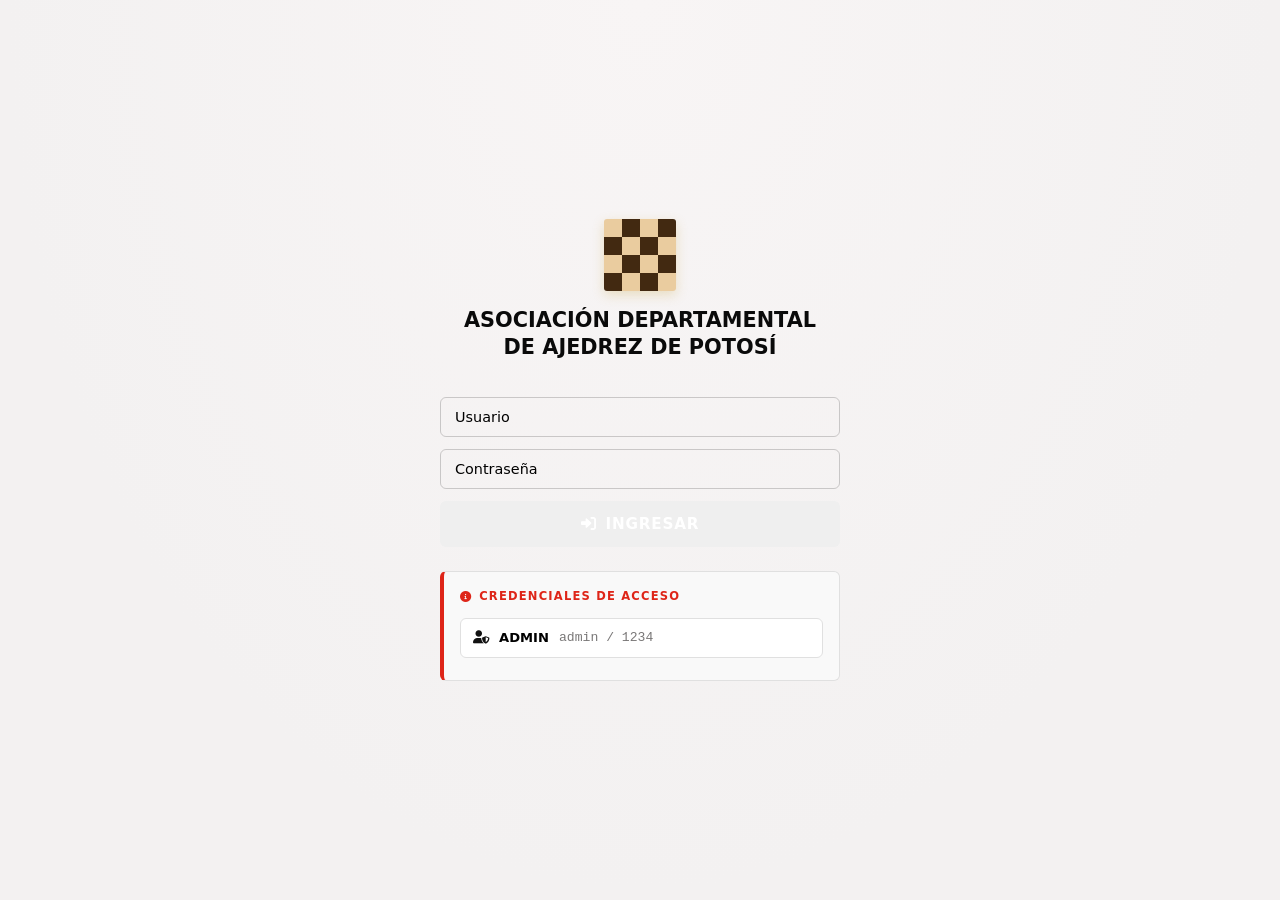
<file: web/login.html>
<!DOCTYPE html>
<html lang="es">
<head>
    <meta charset="UTF-8">
    <meta name="viewport" content="width=device-width, initial-scale=1.0">
    <title>Acceso — ADAP Potosí</title>
    <link href="https://cdnjs.cloudflare.com/ajax/libs/font-awesome/6.0.0/css/all.min.css" rel="stylesheet">
    <link rel="stylesheet" href="style.css">
</head>
<body class="login-body">

    <div class="login-container">
        <div class="login-card">

            <div class="login-logo">
                <div class="login-icono-tablero" aria-hidden="true">
                    <span class="cl"></span><span class="os"></span><span class="cl"></span><span class="os"></span>
                    <span class="os"></span><span class="cl"></span><span class="os"></span><span class="cl"></span>
                    <span class="cl"></span><span class="os"></span><span class="cl"></span><span class="os"></span>
                    <span class="os"></span><span class="cl"></span><span class="os"></span><span class="cl"></span>
                </div>
                <h1>ASOCIACIÓN DEPARTAMENTAL<br>DE AJEDREZ DE POTOSÍ</h1>
            </div>

            <div>
                <input
                    type="text"
                    id="username"
                    placeholder="Usuario"
                    maxlength="20"
                    autocomplete="username"
                    aria-label="Usuario"
                >
                <input
                    type="password"
                    id="password"
                    placeholder="Contraseña"
                    maxlength="20"
                    autocomplete="current-password"
                    aria-label="Contraseña"
                >
                <button class="btn-login" id="btn-login" type="button">
                    <i class="fas fa-sign-in-alt"></i> INGRESAR
                </button>
            </div>

            <div class="login-credenciales">
                <div class="cred-titulo">
                    <i class="fas fa-info-circle"></i> Credenciales de acceso
                </div>
                <div class="cred-item">
                    <i class="fas fa-user-shield"></i>
                    <strong>ADMIN</strong>
                    <span>admin / 1234</span>
                </div>
            </div>

        </div>
    </div>

    <script type="module" src="js/login.js"></script>

</body>
</html>
</file>
<file: web/style.css>
:root {
    /* Acentos (inspirados en el tablero de ajedrez: oro y marfil) */
    --acento-oro:        #0e0e0c;
    --acento-oro-claro:  #0c0b07;
    --acento-oro-tenue:  rgba(9, 9, 9, 0.12);
    --acento-rojo:       #40be59;

    /* Texto */
    --texto-primario:    #0a0a0a;
    --texto-secundario:  #141010;
    --texto-apagado:     #000000;

    /* Bordes */
    --borde-sutil:       1px solid rgba(1, 1, 1, 0.18);
    --borde-activo:      1px solid rgba(237, 235, 231, 0.944);

    /* Reloj digital — característica firma del diseño */
    --fuente-reloj:      'Courier New', 'Lucida Console', monospace;

    /* Sombras */
    --sombra-tarjeta:    0 4px 24px rgba(255, 255, 255, 0.967);
    --sombra-glow:       0 0 18px rgb(250, 245, 245);

    /* Radio de borde */
    --radio:             10px;
    --radio-sm:          6px;

    /* Transición estándar */
    --transicion:        all 0.22s ease;
}

/* ----------------------------------------------------------------
   RESET Y BASE
   ---------------------------------------------------------------- */
*, *::before, *::after {
    margin: 0;
    padding: 0;
    box-sizing: border-box;
}

body {
    font-family: 'Segoe UI', system-ui, -apple-system, sans-serif;
    background-color: var(--fondo-base);
    color: var(--texto-primario);
    min-height: 100vh;
    line-height: 1.55;
    -webkit-font-smoothing: antialiased;
}

/* ----------------------------------------------------------------
   SCROLLBAR PERSONALIZADA (toda la página)
   ---------------------------------------------------------------- */
::-webkit-scrollbar {
    width: 6px;
    height: 6px;
}
::-webkit-scrollbar-track {
    background: var(--fondo-panel);
}
::-webkit-scrollbar-thumb {
    background: var(--acento-oro);
    border-radius: 3px;
}
::-webkit-scrollbar-thumb:hover {
    background: var(--acento-oro-claro);
}

/* ----------------------------------------------------------------
   TARJETA BASE
   ---------------------------------------------------------------- */
.card {
    background: var(--fondo-tarjeta);
    border: var(--borde-sutil);
    border-radius: var(--radio);
    padding: 20px 22px;
    box-shadow: var(--sombra-tarjeta);
    margin-bottom: 18px;
}

.card h3 {
    font-size: 0.78rem;
    font-weight: 700;
    text-transform: uppercase;
    letter-spacing: 1.4px;
    color: var(--acento-oro);
    margin-bottom: 16px;
    padding-bottom: 10px;
    border-bottom: var(--borde-sutil);
    display: flex;
    align-items: center;
    gap: 8px;
}

/* ----------------------------------------------------------------
   INPUTS Y FORMULARIOS
   ---------------------------------------------------------------- */
input[type="text"],
input[type="password"],
input[type="number"],
select {
    width: 100%;
    padding: 11px 14px;
    margin: 6px 0;
    background: var(--fondo-input);
    border: var(--borde-sutil);
    border-radius: var(--radio-sm);
    color: var(--texto-primario);
    font-size: 0.90rem;
    font-family: inherit;
    transition: var(--transicion);
}

input[type="text"]:focus,
input[type="password"]:focus,
input[type="number"]:focus {
    outline: none;
    border: var(--borde-activo);
    background: #f12a0b;
    box-shadow: 0 0 0 3px rgba(254, 253, 251, 0.1);
}

input::placeholder { color: var(--texto-apagado); }

/* ----------------------------------------------------------------
   BOTONES
   ---------------------------------------------------------------- */
.btn {
    display: inline-flex;
    align-items: center;
    gap: 7px;
    padding: 10px 20px;
    border: none;
    border-radius: var(--radio-sm);
    font-size: 0.84rem;
    font-weight: 600;
    font-family: inherit;
    cursor: pointer;
    transition: var(--transicion);
    text-decoration: none;
}

.btn-primary {
    background: #e1120f; /* Color sólido sencillo */
    color: #fff;
    border: none;
}
.btn-primary:hover {
    background: #db2510; /* Color ligeramente más oscuro al pasar el ratón */
}

.btn-success {
    background: #d31717; /* Color sólido sencillo */
    color: #fff;
    border: none;
}
.btn-success:hover {
    background: #e62609;
}

.btn-gold {
    background: #f5f5f4; /* Color sólido sencillo */
    color: #0d0d1a;
    border: 1px solid #ccc;
    font-weight: 700;
}
.btn-gold:hover {
    background: #e2e2e2;
}
/* ----------------------------------------------------------------
   RELOJES DIGITALES
   ---------------------------------------------------------------- */
.reloj-container {
    display: flex;
    gap: 14px;
}

.reloj {
    flex: 1;
    padding: 18px 14px;
    border-radius: var(--radio-sm);
    text-align: center;
    border: var(--borde-sutil);
    position: relative;
    overflow: hidden;
}

/* Indicador de turno activo: borde luminoso */
.reloj.activo {
    border-color: var(--acento-oro);
}

.reloj.blancas {
    background: linear-gradient(145deg, #ededf4, #f5f5f8);
}

.reloj.negras {
    background: linear-gradient(145deg, #000000, #111128);
}

.reloj h4 {
    font-size: 0.68rem;
    font-weight: 700;
    text-transform: uppercase;
    letter-spacing: 2px;
    color: var(--texto-secundario);
    margin-bottom: 8px;
}

/* EL NÚMERO DEL RELOJ — elemento firma del diseño */
.reloj .tiempo,
#blancas-tiempo,
#negras-tiempo {
    font-family: var(--fuente-reloj);
    font-size: 2.6rem;
    font-weight: bold;
    letter-spacing: 3px;
    line-height: 1;
    padding: 6px 0;

}

.reloj.blancas .tiempo,
.reloj.blancas #blancas-tiempo { color: #000000; }

.reloj.negras .tiempo,
.reloj.negras #negras-tiempo  { color: hsl(0, 0%, 100%); }

/* Alerta cuando el tiempo baja a menos de 60 segundos */
.reloj.tiempo-critico .tiempo {
    color: #f5f0f0;
    animation: parpadeo 1s step-end infinite;
}

@keyframes parpadeo {
    50% { opacity: 0.4; }
}

/* ----------------------------------------------------------------
   ESTADO DE CONEXIÓN IOT
   ---------------------------------------------------------------- */
.status {
    display: inline-flex;
    align-items: center;
    gap: 7px;
    padding: 5px 12px;
    border-radius: 20px;
    font-size: 0.74rem;
    font-weight: 600;
    letter-spacing: 0.4px;
}

.status::before {
    content: '';
    width: 8px;
    height: 8px;
    border-radius: 50%;
    display: inline-block;
    flex-shrink: 0;
}

.status.conectado {
    background: rgba(34, 118, 58, 0.18);
    color: #5ce87a;
    border: 1px solid rgba(34, 118, 58, 0.4);
}
.status.conectado::before { background: #5ce87a; box-shadow: 0 0 6px #5ce87a; }

.status.desconectado {
    background: rgba(139, 26, 26, 0.18);
    color: #d60606;
    border: 1px solid rgba(230, 13, 13, 0.895);
}
.status.desconectado::before { background: #f83535; }

.status.esperando {
    background: rgba(201, 168, 76, 0.12);
    color: var(--acento-oro);
    border: 1px solid rgba(201, 168, 76, 0.3);
}
.status.esperando::before {
    background: var(--acento-oro);
    animation: parpadeo 1.2s ease-in-out infinite;
}

/* ----------------------------------------------------------------
   CAJA PGN (historial de movimientos)
   Alto fijo con scroll estilizado para no deformar la página.
   ---------------------------------------------------------------- */
.pgn-container {
    max-height: 300px;
    min-height: 120px;
    overflow-y: auto;
    background: var(--fondo-input);
    border: var(--borde-sutil);
    border-radius: var(--radio-sm);
    padding: 14px;
    font-family: 'Courier New', monospace;
    font-size: 0.83rem;
    color: var(--texto-primario);
    line-height: 1.8;
    word-break: break-word;
    /* Scrollbar dentro de la caja */
    scrollbar-width: thin;
    scrollbar-color: var(--acento-oro) var(--fondo-input);
}

.pgn-container::-webkit-scrollbar { width: 5px; }
.pgn-container::-webkit-scrollbar-track { background: var(--fondo-input); }
.pgn-container::-webkit-scrollbar-thumb { background: var(--acento-oro); border-radius: 3px; }

.pgn-empty {
    margin: 0;
    color: var(--texto-suave, #888);
    font-style: italic;
    text-align: center;
    padding: 20px 0;
}

.pgn-raw {
    margin: 0;
    white-space: pre-wrap;
    word-break: break-word;
    font-family: inherit;
    font-size: inherit;
    color: inherit;
}

.pgn-table {
    width: 100%;
    border-collapse: collapse;
    font-family: 'Courier New', monospace;
    font-size: 0.9rem;
}

.pgn-table th {
    color: var(--texto-secundario, #555);
    font-weight: 600;
    font-size: 0.75rem;
    text-transform: uppercase;
    letter-spacing: 0.04em;
    padding: 0 8px 8px;
    border-bottom: var(--borde-sutil);
}

.pgn-table th:first-child {
    width: 36px;
    text-align: center;
}

.pgn-table th:nth-child(2),
.pgn-table th:nth-child(3) {
    width: 40%;
    text-align: left;
}

.pgn-table td {
    padding: 6px 8px;
    color: var(--texto-primario);
}

.pgn-row:nth-child(even) td {
    background: rgba(0, 0, 0, 0.03);
}

.pgn-num {
    text-align: center;
    color: var(--texto-secundario, #555);
    font-size: 0.8rem;
}

.pgn-w,
.pgn-b {
    font-weight: 600;
    color: var(--texto-primario);
}

.pgn-b:empty::after {
    content: '\2014';
    color: var(--texto-apagado, #999);
    font-weight: 400;
}

.pgn-row--activo td {
    background: var(--acento-oro-tenue);
    border-left: 3px solid var(--texto-primario);
}

.pgn-row--activo .pgn-num,
.pgn-row--activo .pgn-w,
.pgn-row--activo .pgn-b {
    color: var(--texto-primario);
    font-weight: 700;
}

/* ----------------------------------------------------------------
   LISTA DE PARTIDAS GUARDADAS
   ---------------------------------------------------------------- */
.lista-partidas-scroll {
    max-height: 280px;
    overflow-y: auto;
    scrollbar-width: thin;
    scrollbar-color: var(--acento-oro) var(--fondo-input);
}

.partida-item {
    padding: 12px 14px;
    border-bottom: var(--borde-sutil);
    cursor: pointer;
    transition: var(--transicion);
    border-radius: var(--radio-sm);
    margin-bottom: 4px;
}

.partida-item:hover {
    background: var(--acento-oro-tenue);
    border-color: var(--acento-oro);
}

.partida-item strong {
    display: block;
    color: var(--texto-primario);
    font-size: 0.88rem;
}

.partida-item small {
    color: var(--texto-secundario);
    font-size: 0.76rem;
}

/* ----------------------------------------------------------------
   INFO ESP32
   ---------------------------------------------------------------- */
.iot-info p {
    display: flex;
    justify-content: space-between;
    padding: 8px 0;
    border-bottom: var(--borde-sutil);
    font-size: 0.84rem;
}

.iot-info p:last-of-type { border-bottom: none; }
.iot-info strong { color: var(--texto-secundario); font-weight: 500; }
.iot-info span   { color: var(--acento-oro-claro); font-family: 'Courier New', monospace; }

/* ----------------------------------------------------------------
   VISTA ESPECTADOR — Layout dos columnas
   ---------------------------------------------------------------- */
.espectador-body {
    background-color: var(--fondo-base);
    padding: 0;
}

.espectador-header {
    background: var(--fondo-panel);
    border-bottom: 2px solid var(--acento-oro);
    padding: 14px 28px;
    display: flex;
    align-items: center;
    gap: 14px;
}

.espectador-header h1 {
    font-size: 1.05rem;
    font-weight: 700;
    color: var(--acento-oro-claro);
    letter-spacing: 0.5px;
}

.espectador-header p {
    font-size: 0.76rem;
    color: var(--texto-secundario);
    margin-top: 1px;
}

.espectador-main {
    display: flex;
    gap: 0;
    height: calc(100vh - 60px);
    overflow: hidden;
}

/* Columna tablero (Lado Izquierdo - Más Grande) */
.espectador-col-tablero {
    flex: 1.6;
    display: flex;
    align-items: center;
    justify-content: center;
    padding: 24px;
    background: var(--fondo-base);
    border-right: var(--borde-sutil);
}

/* ----------------------------------------------------------------
   TABLERO — layout con coordenadas HTML alineadas al grid 8×8
   ---------------------------------------------------------------- */
.tablero-layout {
    --tablero-size: 400px;
    --coord-ancho: 22px;
    --casilla: calc(var(--tablero-size) / 8);
    width: calc(var(--coord-ancho) + var(--tablero-size));
    margin: 0 auto;
}

.tablero-layout--grande {
    --tablero-size: 560px;
}

.tablero-letras {
    display: grid;
    grid-template-columns: var(--coord-ancho) repeat(8, var(--casilla));
    align-items: center;
    height: 22px;
    margin-bottom: 2px;
    font-size: 13px;
    font-weight: 700;
    color: #3a3a3a;
    text-align: center;
    user-select: none;
}

.tablero-fila {
    display: flex;
    flex-direction: row;
    align-items: flex-start;
}

.tablero-numeros {
    width: var(--coord-ancho);
    display: grid;
    grid-template-rows: repeat(8, var(--casilla));
    align-items: center;
    justify-items: end;
    padding-right: 5px;
    font-size: 13px;
    font-weight: 700;
    color: #3a3a3a;
    user-select: none;
}

.tablero-chessground {
    width: var(--tablero-size);
    height: var(--tablero-size);
    flex-shrink: 0;
    border-radius: 4px;
    overflow: hidden;
    box-shadow: 0 8px 32px rgba(0, 0, 0, 0.45), 0 0 0 1px rgba(201, 168, 76, 0.35);
}

.tablero-chessground .cg-wrap {
    width: 100%;
    height: 100%;
}

.espectador-col-datos {
    flex: 1; /* Toma la proporción base (aprox 38%) */
    overflow-y: auto;
    padding: 20px 22px;
    background: var(--fondo-panel);
    display: flex;
    flex-direction: column;
    gap: 0;
    scrollbar-width: thin;
    scrollbar-color: var(--acento-oro) var(--fondo-panel);
}

/* Turno activo */
.turno-badge {
    display: inline-flex;
    align-items: center;
    gap: 8px;
    padding: 7px 16px;
    border-radius: 20px;
    font-size: 0.80rem;
    font-weight: 700;
    text-transform: uppercase;
    letter-spacing: 1px;
    border: 1px solid var(--acento-oro);
    color: var(--acento-oro);
    background: var(--acento-oro-tenue);
    margin-bottom: 4px;
}

.turno-ficha {
    width: 14px;
    height: 14px;
    border-radius: 50%;
    border: 1px solid #3e0cd6;
}

/* Contador de espectadores */
.espectadores-badge {
    display: inline-flex;
    align-items: center;
    gap: 7px;
    font-size: 0.76rem;
    color: var(--texto-secundario);
    background: var(--fondo-tarjeta);
    border: var(--borde-sutil);
    border-radius: 20px;
    padding: 5px 12px;
}

/* Responsive espectador */
@media (max-width: 820px) {
    .espectador-main {
        flex-direction: column;
        height: auto;
        overflow: visible;
    }
    .espectador-col-tablero {
        border-right: none;
        border-bottom: var(--borde-sutil);
        padding: 16px;
    }
    .espectador-col-datos {
        overflow-y: visible;
        padding: 14px;
    }
}

/* ----------------------------------------------------------------
   VISTA ADMIN — Layout
   ---------------------------------------------------------------- */
.admin-body {
    background-color: var(--fondo-base);
    padding: 0;
}

.admin-header {
    background: var(--fondo-panel);
    border-bottom: 2px solid var(--acento-oro);
    padding: 14px 28px;
    display: flex;
    align-items: center;
    justify-content: space-between;
    gap: 14px;
}

.admin-header-titulo {
    display: flex;
    align-items: center;
    gap: 12px;
}

.admin-header h1 {
    font-size: 1.05rem;
    font-weight: 700;
    color: var(--acento-oro-claro);
}

.admin-header p {
    font-size: 0.74rem;
    color: var(--texto-secundario);
}

.admin-main {
    display: grid;
    grid-template-columns: 1fr 400px;
    gap: 20px;
    padding: 20px 24px;
    max-width: 1350px;
    margin: 0 auto;
}

@media (max-width: 1050px) {
    .admin-main { grid-template-columns: 1fr; }
}

/* ----------------------------------------------------------------
   GRUPOS DE BOTONES
   ---------------------------------------------------------------- */
.grupo-botones {
    display: flex;
    flex-wrap: wrap;
    gap: 8px;
    margin-top: 12px;
}

/* ----------------------------------------------------------------
   VISTA LOGIN
   ---------------------------------------------------------------- */
.login-body {
    background: radial-gradient(ellipse at 50% 0%, #f8f5f5 0%, #f3f1f1 70%);
    min-height: 100vh;
    display: flex;
    align-items: center;
    justify-content: center;
    padding: 20px;
}

.login-container {
    width: 100%;
    max-width: 400px;
}

.login-logo {
    text-align: center;
    margin-bottom: 30px;
}

.login-icono-tablero {
    display: grid;
    grid-template-columns: repeat(4, 18px);
    grid-template-rows: repeat(4, 18px);
    gap: 0;
    margin: 0 auto 16px auto;
    width: fit-content;
    border-radius: 3px;
    overflow: hidden;
    box-shadow: 0 4px 12px rgba(201, 168, 76, 0.3);
}

.login-icono-tablero span { display: block; }
.login-icono-tablero span.cl { background: #eacc9f; }
.login-icono-tablero span.os { background: #422911; }

.login-logo h1 {
    font-size: 1.30rem;
    font-weight: 700;
    color: var(--texto-primario);
    line-height: 1.3;
    margin-bottom: 5px;
}

.login-logo p {
    font-size: 0.78rem;
    color: var(--texto-secundario);
    letter-spacing: 0.3px;
}

.btn-login {
    width: 100%;
    padding: 14px;
    background: linear-gradient(135deg, #23af4b);
    color: white;
    border: none;
    border-radius: var(--radio-sm);
    font-size: 0.95rem;
    font-weight: 700;
    font-family: inherit;
    cursor: pointer;
    letter-spacing: 0.8px;
    transition: var(--transicion);
    margin-top: 6px;
    display: flex;
    align-items: center;
    justify-content: center;
    gap: 9px;
}

.btn-login:hover {
    background: linear-gradient(135deg, #3fc56c, #30bf4d);
    transform: translateY(-1px);
    box-shadow: 0 6px 20px rgba(139, 69, 19, 0.4);
}

.login-credenciales {
    margin-top: 24px;
    padding: 16px;
    background: #f9f9f9; /* Gris muy suave y limpio que resalta sobre la tarjeta blanca */
    border: 1px solid #e0e0e0;
    border-left: 4px solid #de2518; /* Línea roja firma del torneo a la izquierda */
    border-radius: var(--radio-sm);
}

.login-credenciales .cred-titulo {
    font-size: 0.72rem;
    font-weight: 700;
    text-transform: uppercase;
    letter-spacing: 1.2px;
    color: #de2518; /* Título en rojo plano profesional */
    margin-bottom: 12px;
    display: flex;
    align-items: center;
    gap: 6px;
}

.cred-item {
    display: flex;
    align-items: center;
    gap: 10px;
    padding: 9px 12px;
    margin: 6px 0;
    background: #ffffff; /* Fondo blanco puro para cada fila de usuario */
    border: 1px solid #e0e0e0;
    border-radius: var(--radio-sm);
    font-size: 0.82rem;
    transition: var(--transicion);
    cursor: default;
    color: #3808d9; /* Texto oscuro completamente legible */
}

/* Al pasar el ratón por encima, se ilumina sutilmente con un toque rojo tenue */
.cred-item:hover {
    border-color: #de2518;
    background: rgba(222, 37, 24, 0.04); 
}

.cred-item i { 
    color: #111111; /* Íconos en negro plano para el contraste */
    width: 16px; 
}

.cred-item strong { color: #000000; }
.cred-item span   { color: #797777; font-family: 'Courier New', monospace; }

/* Debug overlay (solo desarrollo) */
/* ----------------------------------------------------------------
   UTILIDADES
   ---------------------------------------------------------------- */
.mb-8  { margin-bottom: 8px; }
.mb-12 { margin-bottom: 12px; }
.texto-suave { color: var(--texto-secundario); font-size: 0.82rem; }
.badge-mono {
    font-family: 'Courier New', monospace;
    font-size: 0.80rem;
    background: var(--fondo-input);
    border: var(--borde-sutil);
    padding: 2px 8px;
    border-radius: 4px;
    color: var(--acento-oro-claro);
}
</file>
